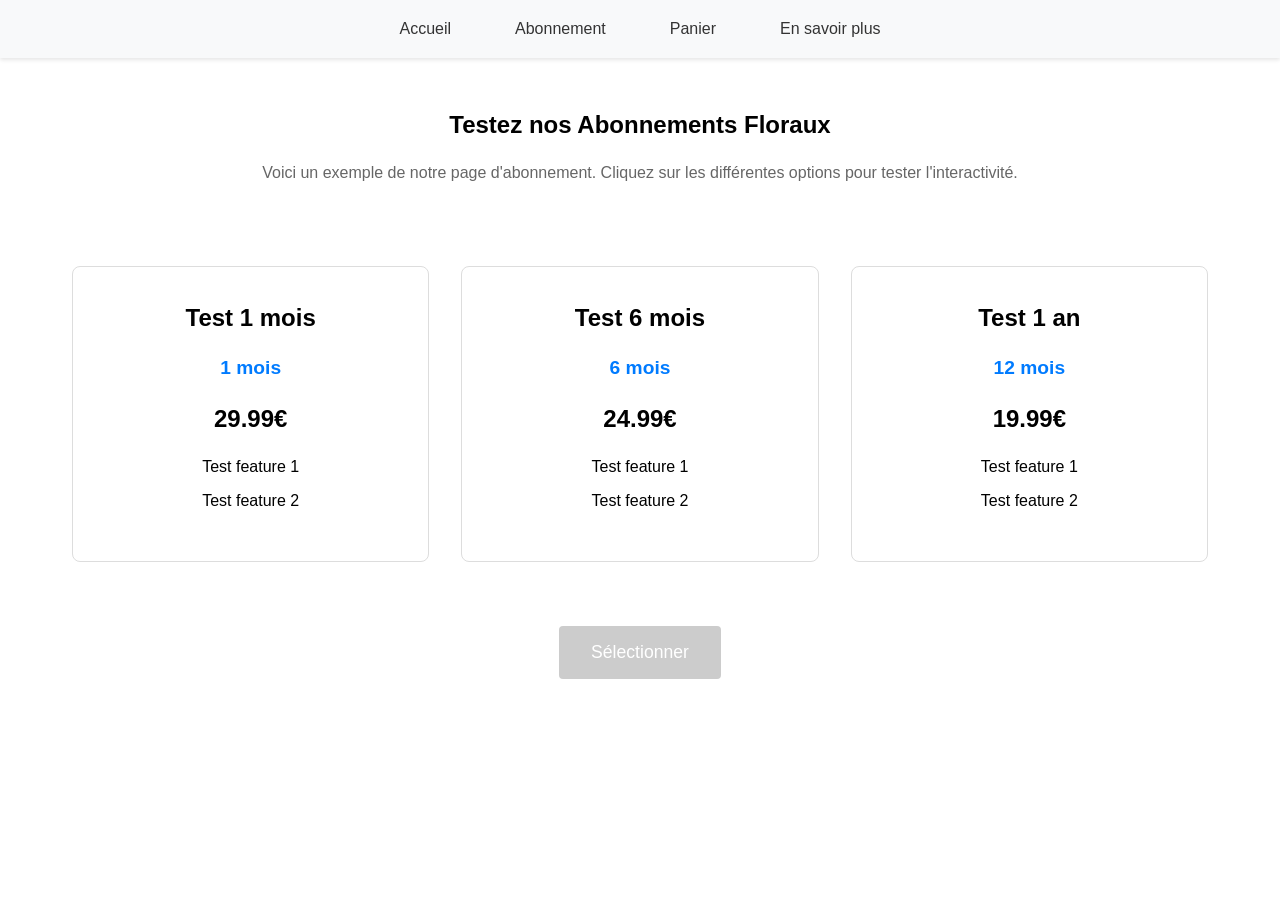
<file: interface_sub/index.html>
<!DOCTYPE html>
<html lang="fr">
<head>
    <meta charset="UTF-8">
    <meta name="viewport" content="width=device-width, initial-scale=1.0">
    <title>Test Abonnement Floral</title>
    <link rel="stylesheet" href="styles.css">
</head>
<body>
    <!-- Test de la navbar -->
    <nav class="navbar">
        <ul>
            <li><a href="#" class="nav-link">Accueil</a></li>
            <li><a href="#" class="nav-link">Abonnement</a></li>
            <li><a href="#" class="nav-link">Panier</a></li>
            <li><a href="#" class="nav-link">En savoir plus</a></li>
        </ul>
    </nav>

    <main>
        <!-- Test du texte de présentation -->
        <section class="hero">
            <h1>Testez nos Abonnements Floraux</h1>
            <p class="intro-text">
                Voici un exemple de notre page d'abonnement.
                Cliquez sur les différentes options pour tester l'interactivité.
            </p>
        </section>

        <!-- Test des cartes d'abonnement -->
        <section class="subscription-options">
            <div class="subscription-card" data-plan="monthly">
                <h2>Test 1 mois</h2>
                <p class="duration">1 mois</p>
                <p class="price">29.99€</p>
                <ul class="features">
                    <li>Test feature 1</li>
                    <li>Test feature 2</li>
                </ul>
            </div>

            <div class="subscription-card" data-plan="semester">
                <h2>Test 6 mois</h2>
                <p class="duration">6 mois</p>
                <p class="price">24.99€</p>
                <ul class="features">
                    <li>Test feature 1</li>
                    <li>Test feature 2</li>
                </ul>
            </div>

            <div class="subscription-card" data-plan="yearly">
                <h2>Test 1 an</h2>
                <p class="duration">12 mois</p>
                <p class="price">19.99€</p>
                <ul class="features">
                    <li>Test feature 1</li>
                    <li>Test feature 2</li>
                </ul>
            </div>
        </section>

        <!-- Test du bouton de sélection -->
        <button id="select-plan" class="select-button" disabled>Sélectionner</button>
    </main>

    <script>
        // Test de l'interactivité
        const cards = document.querySelectorAll('.subscription-card');
        const selectButton = document.getElementById('select-plan');

        cards.forEach(card => {
            card.addEventListener('click', () => {
                // Retire la sélection de toutes les cartes
                cards.forEach(c => c.classList.remove('selected'));
                // Ajoute la sélection à la carte cliquée
                card.classList.add('selected');
                // Active le bouton
                selectButton.disabled = false;
            });
        });

        // Test du bouton
        selectButton.addEventListener('click', () => {
            alert('Test: Abonnement sélectionné !');
        });
    </script>
</body>
</html>
</file>
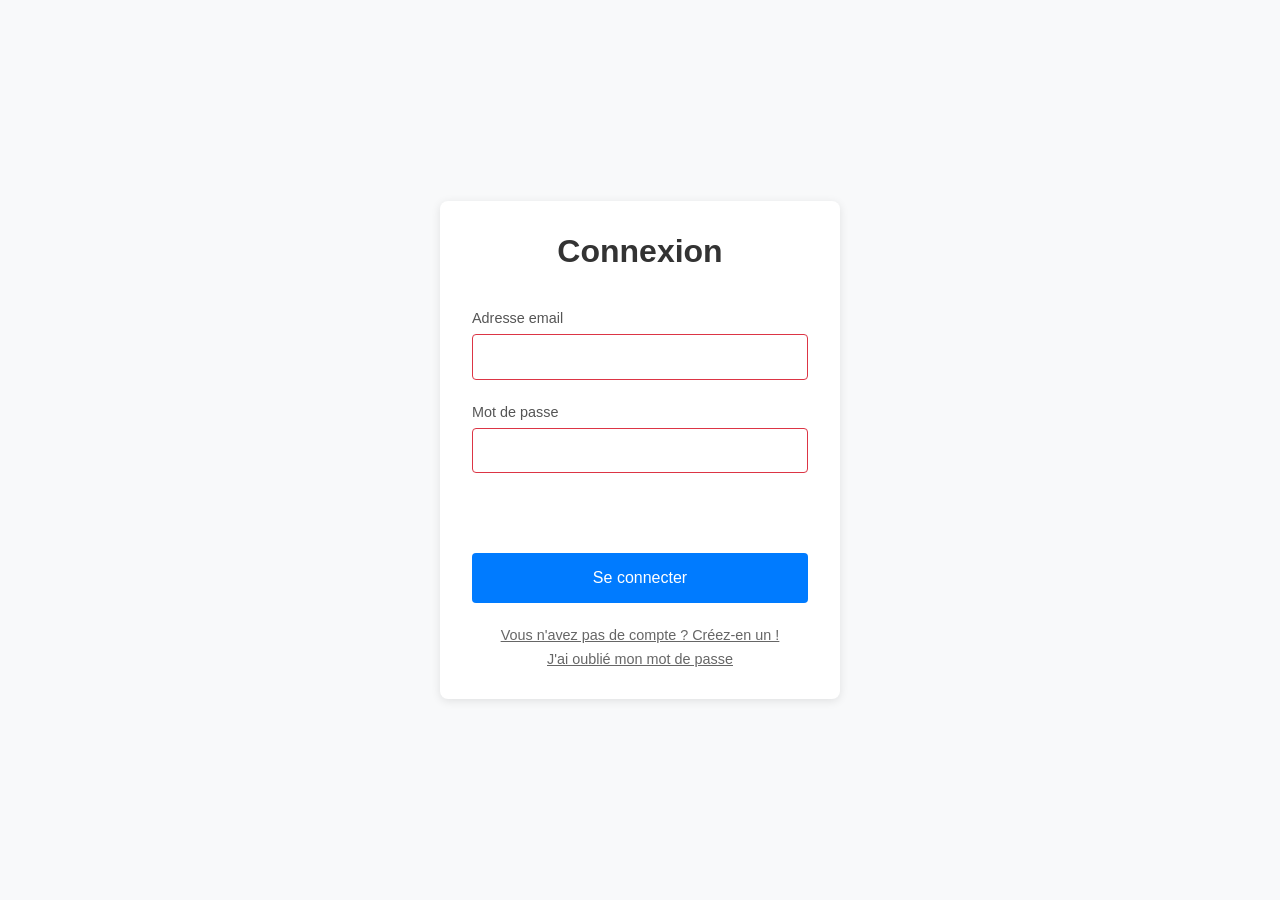
<file: interface_user_account/index.html>
<!DOCTYPE html>
<html lang="fr">
<head>
    <meta charset="UTF-8">
    <meta name="viewport" content="width=device-width, initial-scale=1.0">
    <title>Connexion</title>
    <link rel="stylesheet" href="styles.css">
    <script src="https://www.google.com/recaptcha/api.js" async defer></script>
</head>
<body>
    <div class="login-container">
        <form class="login-form">
            <h1>Connexion</h1>
            
            <div class="form-group">
                <label for="email">Adresse email</label>
                <input type="email" id="email" required>
            </div>

            <div class="form-group">
                <label for="password">Mot de passe</label>
                <input type="password" id="password" required>
            </div>

            <!-- Remplacer l'ancien captcha par reCAPTCHA -->
            <div class="form-group">
                <div class="g-recaptcha" data-sitekey="YOUR_SITE_KEY"></div>
            </div>

            <button type="submit" class="login-button">Se connecter</button>

            <div class="help-links">
                <a href="register.html" class="text-muted">Vous n'avez pas de compte ? Créez-en un !</a>
                <a href="forgot-password.html" class="text-muted">J'ai oublié mon mot de passe</a>
            </div>
        </form>
    </div>
</body>
</html>
</file>
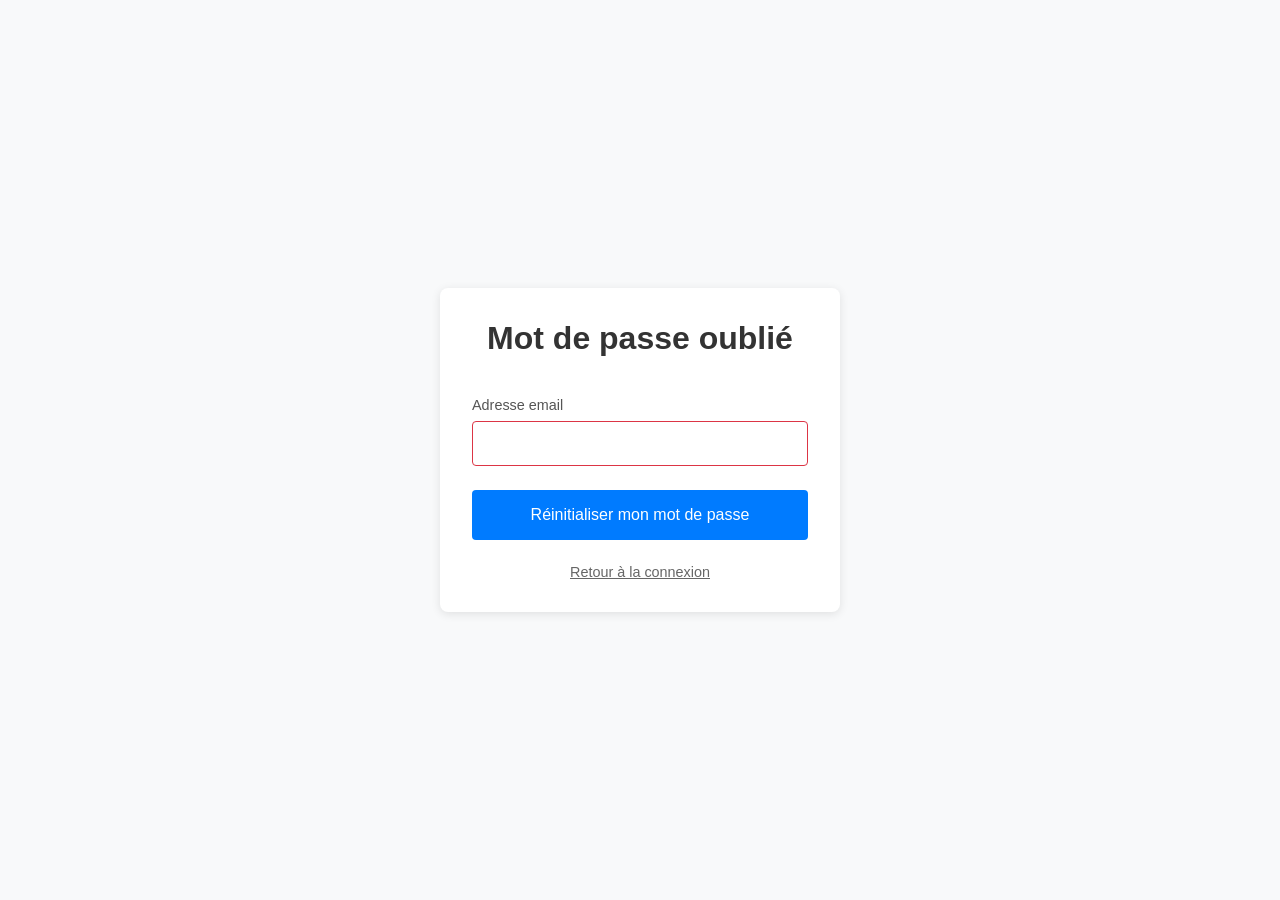
<file: interface_user_account/forgot-password.html>
<!DOCTYPE html>
<html lang="fr">
<head>
    <meta charset="UTF-8">
    <meta name="viewport" content="width=device-width, initial-scale=1.0">
    <title>Mot de passe oublié</title>
    <link rel="stylesheet" href="styles.css">
</head>
<body>
    <div class="login-container">
        <form class="login-form">
            <h1>Mot de passe oublié</h1>
            
            <div class="form-group">
                <label for="email">Adresse email</label>
                <input type="email" id="email" required>
            </div>

            <button type="submit" class="login-button">Réinitialiser mon mot de passe</button>

            <div class="help-links">
                <a href="index.html" class="text-muted">Retour à la connexion</a>
            </div>
        </form>
    </div>
</body>
</html>
</file>
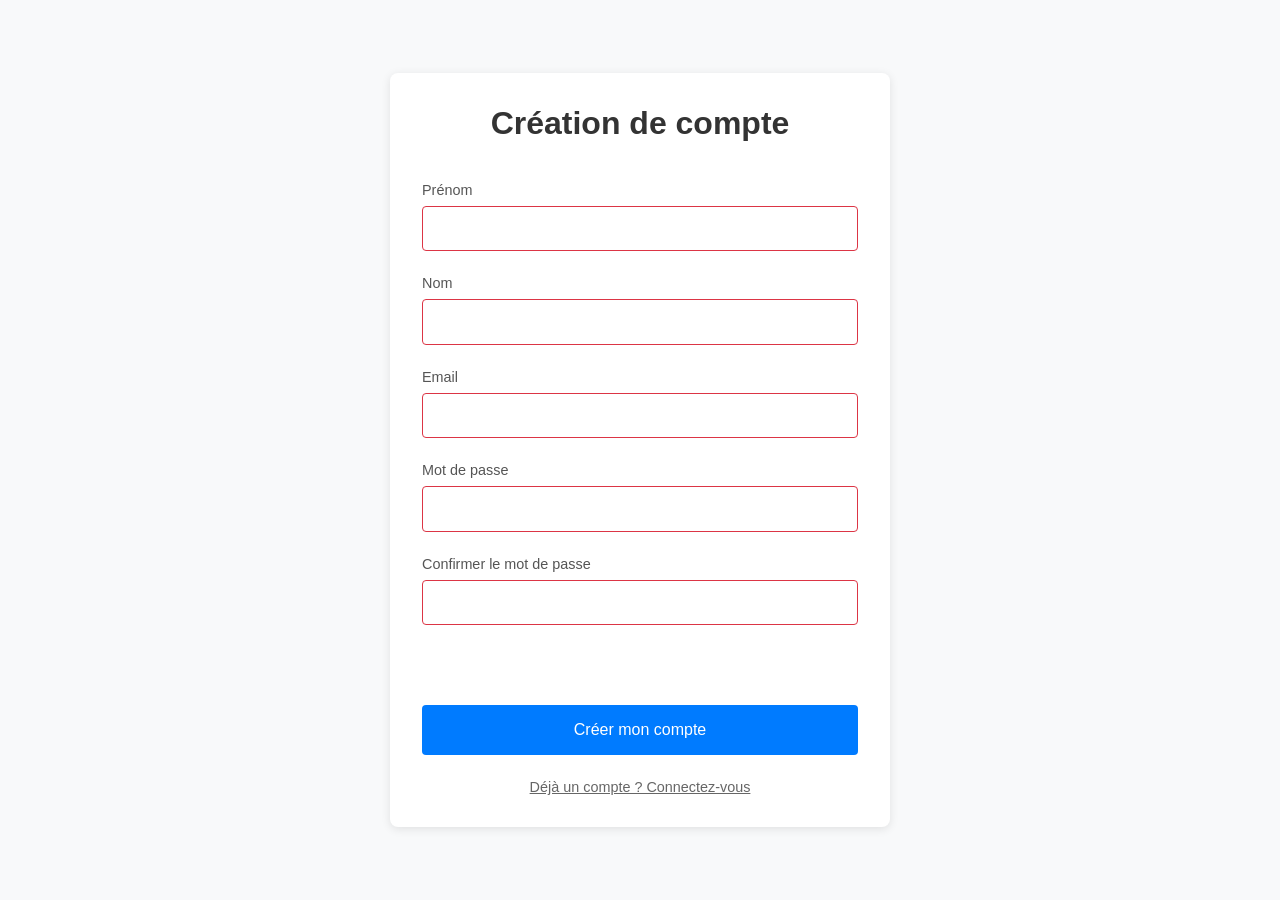
<file: interface_user_account/register.html>
<!DOCTYPE html>
<html lang="fr">
<head>
    <meta charset="UTF-8">
    <meta name="viewport" content="width=device-width, initial-scale=1.0">
    <title>Création de compte</title>
    <link rel="stylesheet" href="styles.css">
    <script src="https://www.google.com/recaptcha/api.js" async defer></script>
</head>
<body>
    <div class="login-container register-container">
        <form class="login-form" action="verify-code.html">
            <h1>Création de compte</h1>
            
            <div class="form-group">
                <label for="firstname">Prénom</label>
                <input type="text" id="firstname" required>
            </div>

            <div class="form-group">
                <label for="lastname">Nom</label>
                <input type="text" id="lastname" required>
            </div>

            <div class="form-group">
                <label for="email">Email</label>
                <input type="email" id="email" required>
            </div>

            <div class="form-group">
                <label for="password">Mot de passe</label>
                <input type="password" id="password" required>
            </div>

            <div class="form-group">
                <label for="confirm-password">Confirmer le mot de passe</label>
                <input type="password" id="confirm-password" required>
            </div>

            <div class="form-group">
                <div class="g-recaptcha" data-sitekey="YOUR_SITE_KEY"></div>
            </div>

            <button type="submit" class="login-button">Créer mon compte</button>

            <div class="help-links">
                <a href="index.html" class="text-muted">Déjà un compte ? Connectez-vous</a>
            </div>
        </form>
    </div>
</body>
</html>
</file>
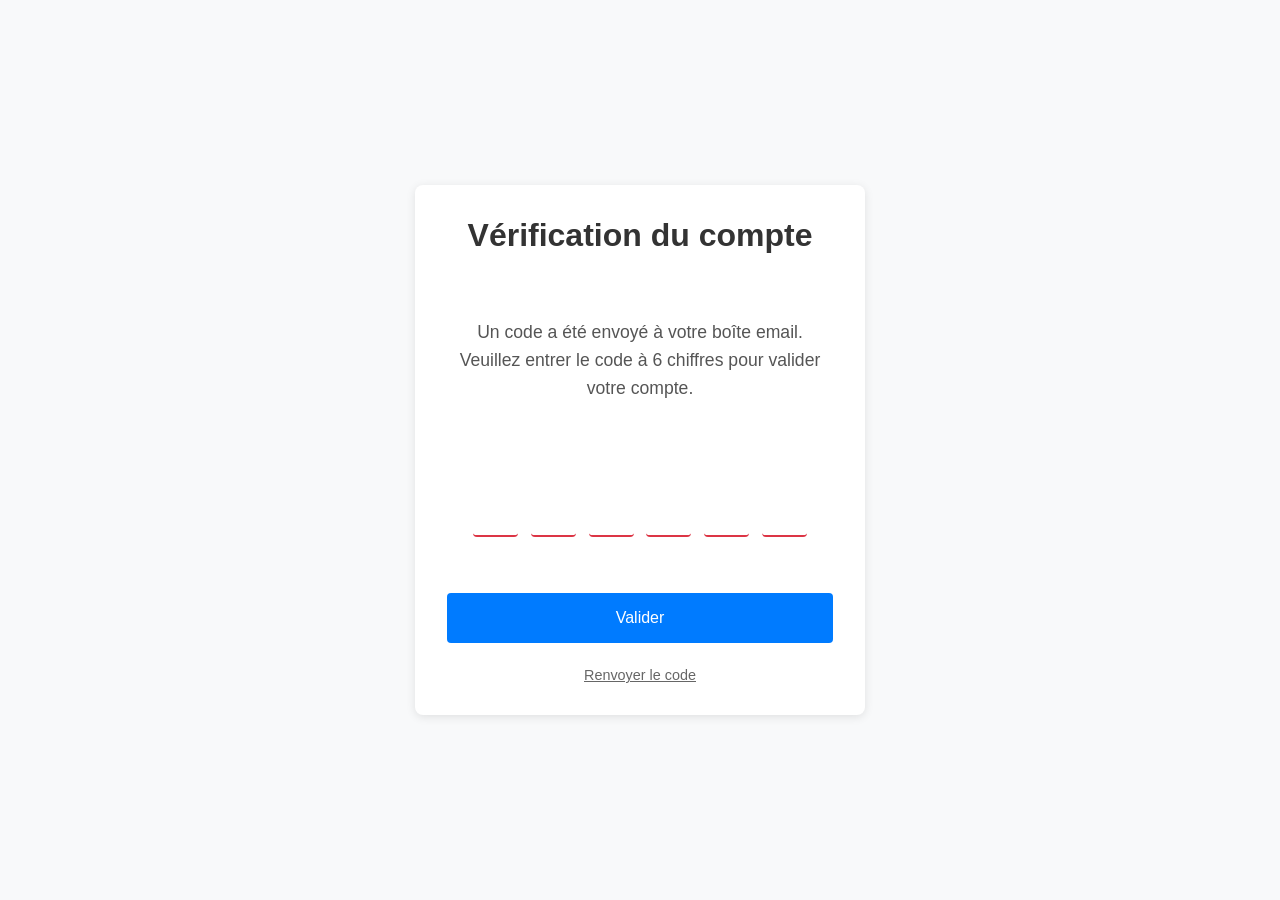
<file: interface_user_account/verify-code.html>
<!DOCTYPE html>
<html lang="fr">
<head>
    <meta charset="UTF-8">
    <meta name="viewport" content="width=device-width, initial-scale=1.0">
    <title>Vérification du compte</title>
    <link rel="stylesheet" href="styles.css">
</head>
<body>
    <div class="login-container verify-container">
        <form class="login-form">
            <h1>Vérification du compte</h1>
            
            <p class="verify-text">Un code a été envoyé à votre boîte email.<br>
            Veuillez entrer le code à 6 chiffres pour valider votre compte.</p>

            <div class="code-input-container">
                <input type="text" maxlength="1" class="code-input" pattern="[0-9]" required>
                <input type="text" maxlength="1" class="code-input" pattern="[0-9]" required>
                <input type="text" maxlength="1" class="code-input" pattern="[0-9]" required>
                <input type="text" maxlength="1" class="code-input" pattern="[0-9]" required>
                <input type="text" maxlength="1" class="code-input" pattern="[0-9]" required>
                <input type="text" maxlength="1" class="code-input" pattern="[0-9]" required>
            </div>

            <button type="submit" class="login-button">Valider</button>

            <div class="help-links">
                <a href="#" class="text-muted">Renvoyer le code</a>
            </div>
        </form>
    </div>
</body>
</html>
</file>
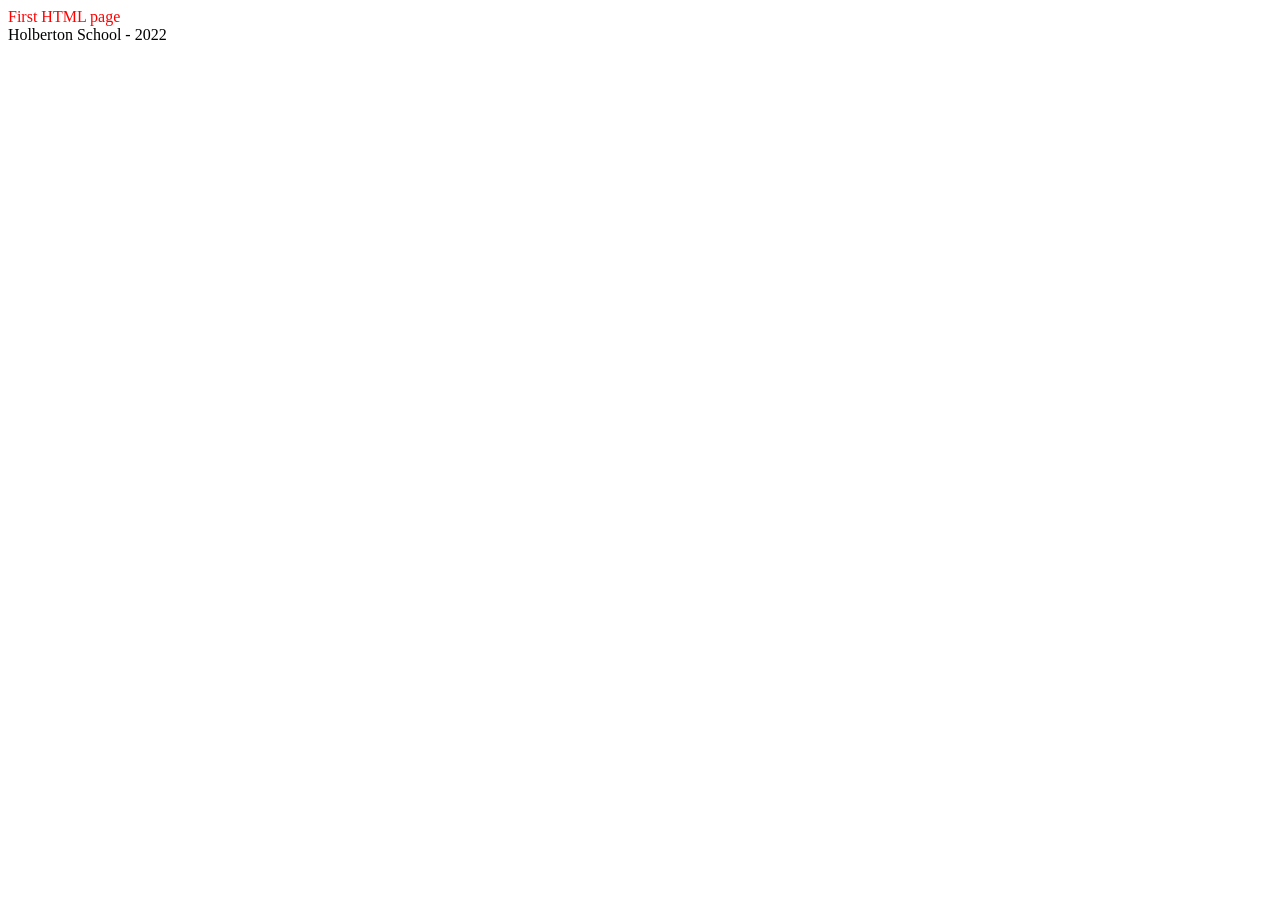
<file: javascript-dom_manipulation/0-main.html>
<!DOCTYPE html>
<html lang="en">
  <head>
    <title>Holberton School</title>
  </head>
  <body>
    <header> 
      First HTML page
    </header>
    <footer>
      Holberton School - 2022
    </footer>
    <script type="text/javascript" src="0-script.js"></script>
  </body>
</html>
</file>
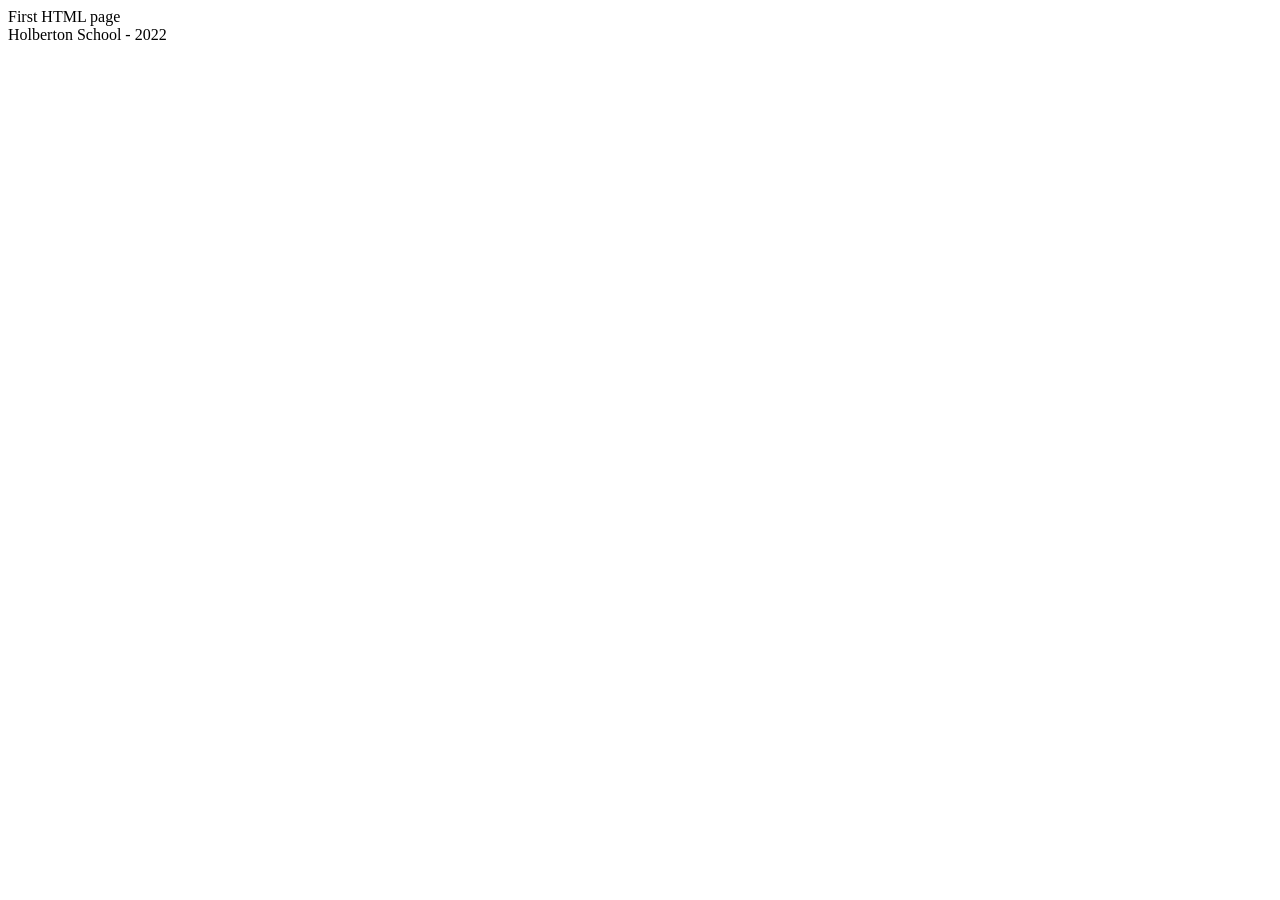
<file: javascript-dom_manipulation/1-main.html>
<!DOCTYPE html>
<html lang="en">
  <head>
    <title>Holberton School</title>
  </head>
  <body>
    <header> 
      First HTML page
    </header>
    <footer>
      Holberton School - 2022
    </footer>
    <script type="text/javascript" src="1-script.js"></script>
  </body>
</html>
</file>
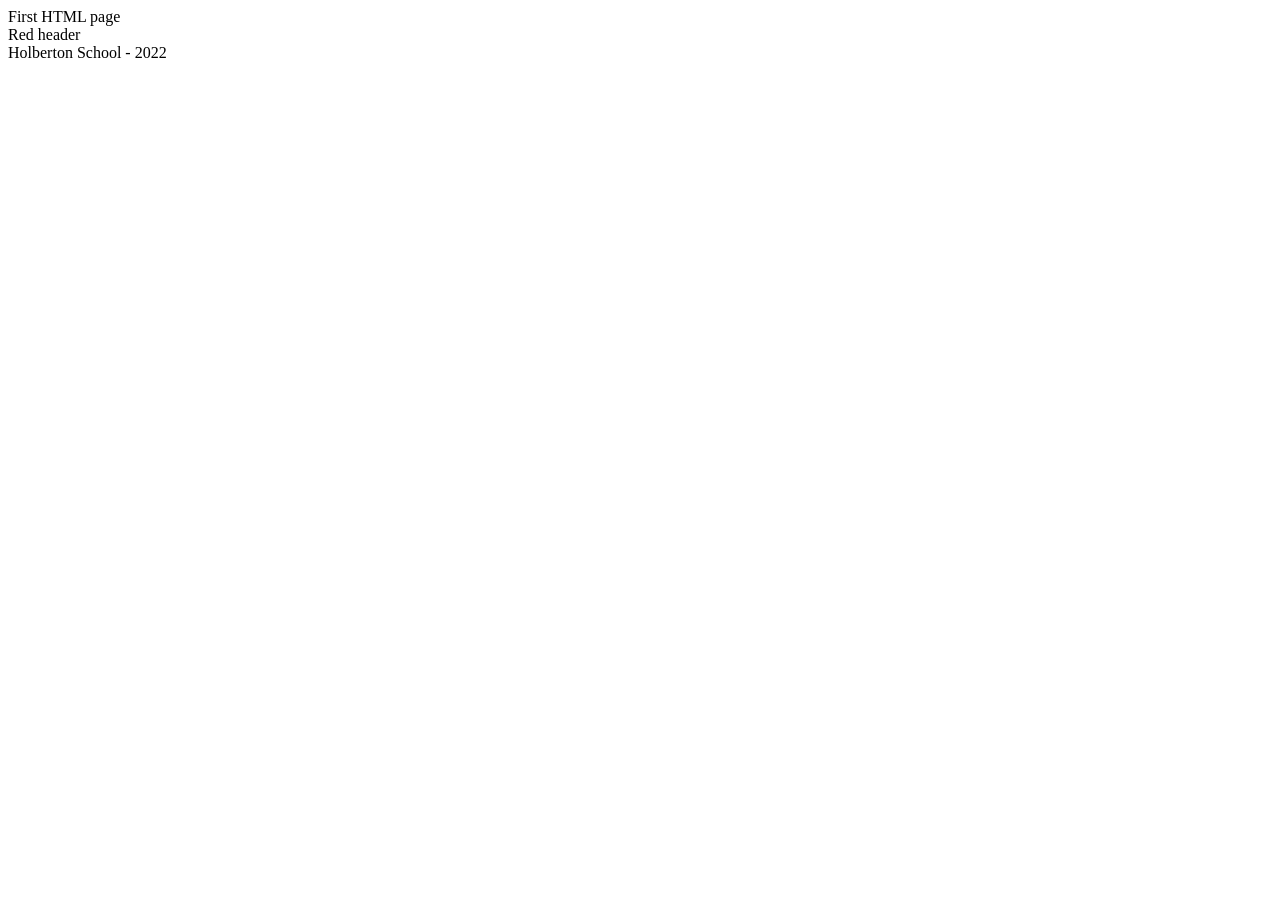
<file: javascript-dom_manipulation/2-main.html>
<!DOCTYPE html>
<html lang="en">
  <head>
    <title>Holberton School</title>
    <style>
      .red {
        color: #FF0000;
      }
    </style>
  </head>
  <body>
    <header> 
      First HTML page
    </header>
    <div id="red_header">Red header</div>
    <footer>
      Holberton School - 2022
    </footer>
    <script type="text/javascript" src="2-script.js"></script>
  </body>
</html>
</file>
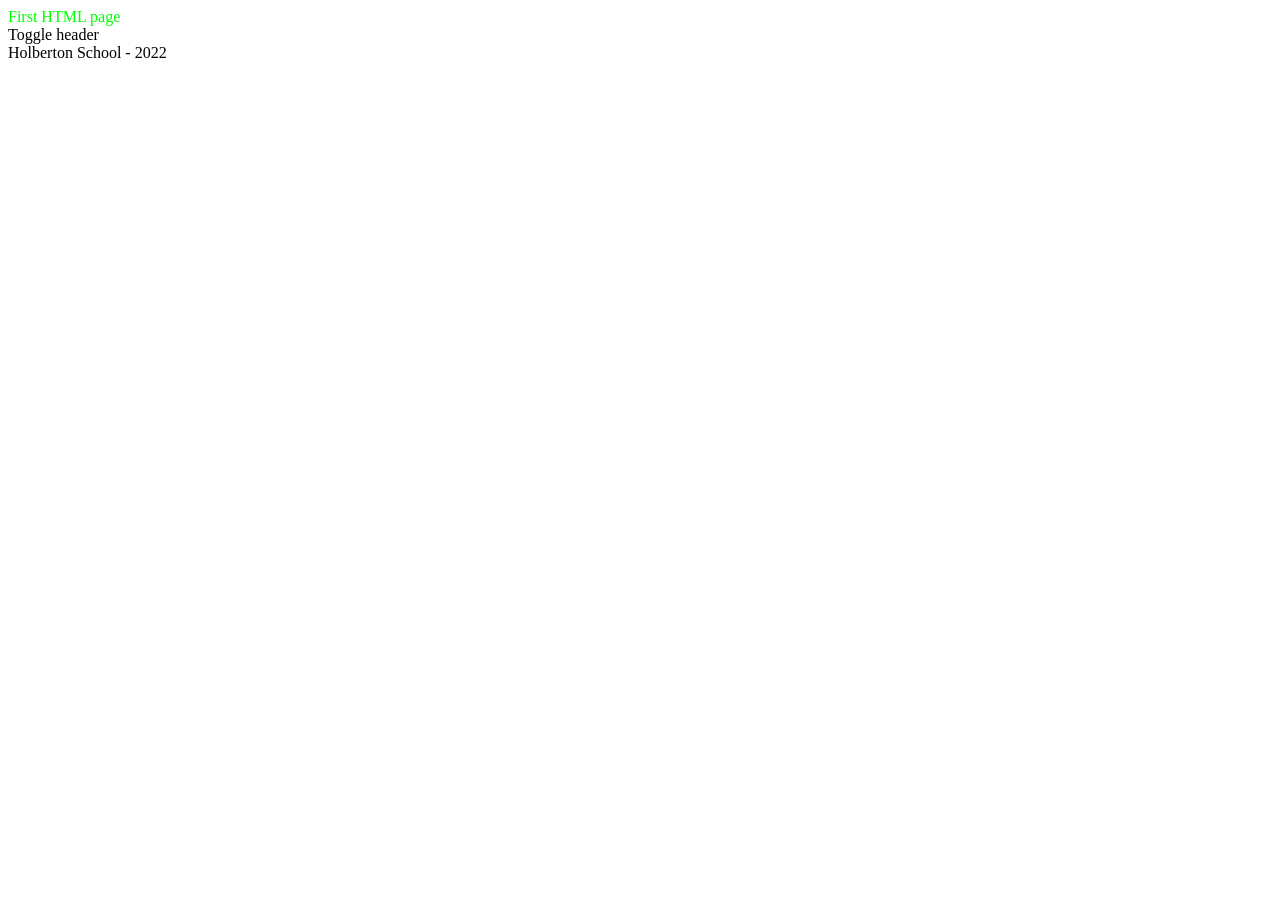
<file: javascript-dom_manipulation/3-main.html>
<!DOCTYPE html>
<html lang="en">
  <head>
    <title>Holberton School</title>
    <style>
      .red {
        color: #FF0000;
      }
      .green {
        color: #00FF00;
      }
    </style>
  </head>
  <body>
    <header class="green"> 
      First HTML page
    </header>
    <div id="toggle_header">Toggle header</div>
    <footer>
      Holberton School - 2022
    </footer>
    <script type="text/javascript" src="3-script.js"></script>
  </body>
</html>
</file>
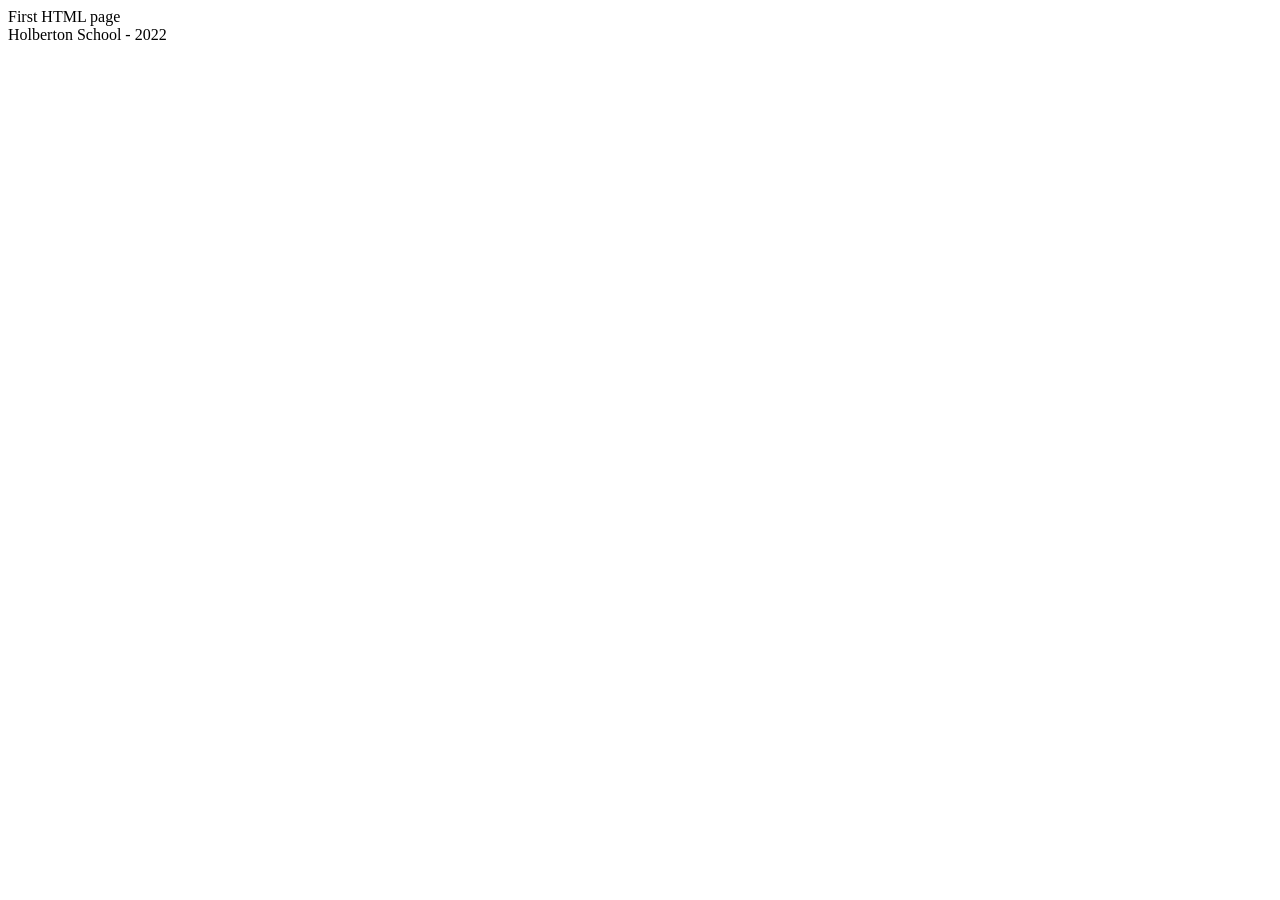
<file: javascript-dom_manipulation/4-main.html>
<!DOCTYPE html>
<html lang="en">
  <head>
    <title>Holberton School</title>
  </head>
  <body>
    <header> 
      First HTML page
    </header>
    <footer>
      Holberton School - 2022
    </footer>
    <script type="text/javascript" src="4-script.js"></script>
  </body>
</html>
</file>
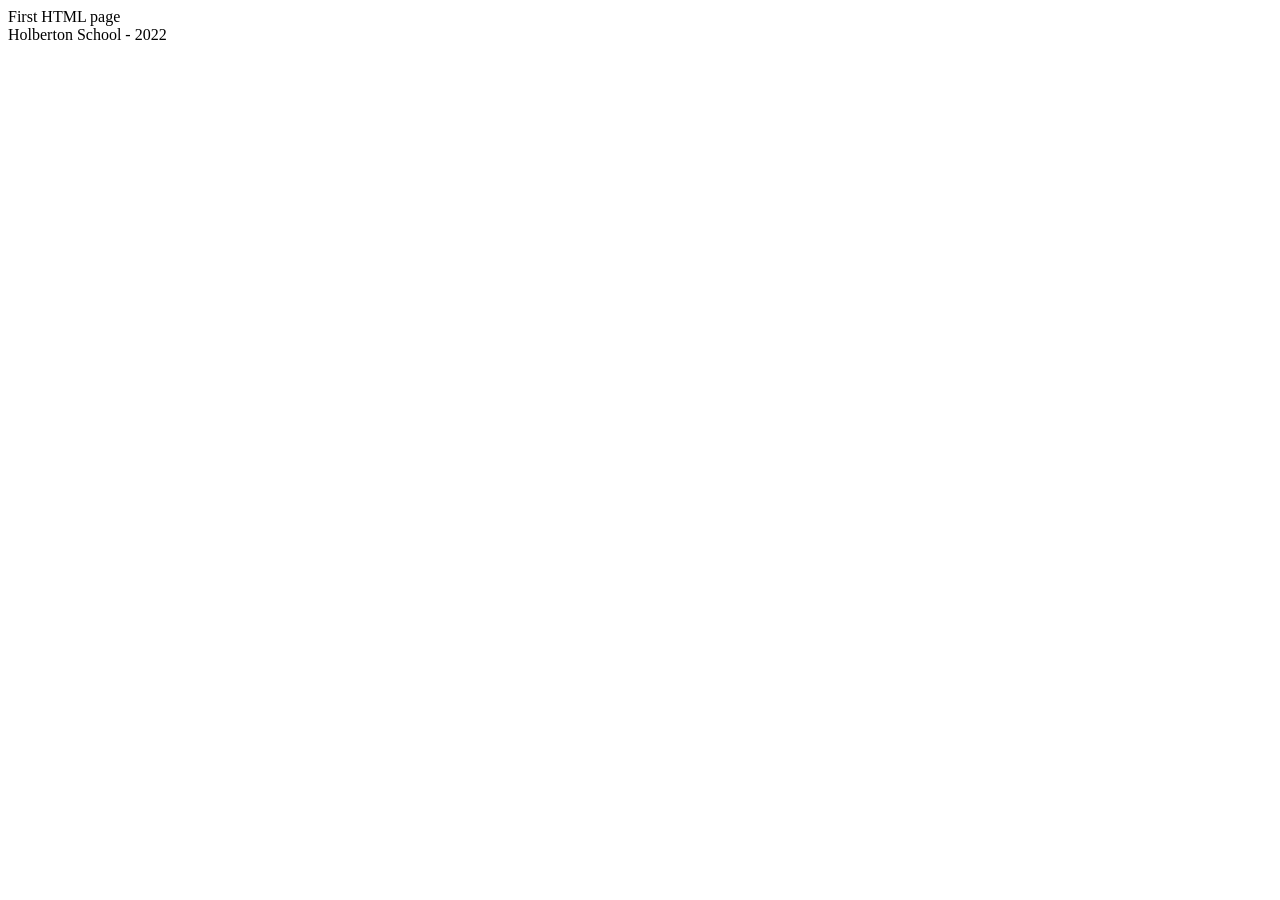
<file: javascript-dom_manipulation/5-main.html>
<!DOCTYPE html>
<html lang="en">
  <head>
    <title>Holberton School</title>
  </head>
  <body>
    <header> 
      First HTML page
    </header>
    <footer>
      Holberton School - 2022
    </footer>
    <script type="text/javascript" src="5-script.js"></script>
  </body>
</html>
</file>
<file: interface_sub/styles.css>
/* Styles pour interface 1 */

* {
    margin: 0;
    padding: 0;
    box-sizing: border-box;
}

body {
    font-family: Arial, sans-serif;
    line-height: 1.6;
}

.navbar {
    background-color: #f8f9fa;
    padding: 1rem 0;
    box-shadow: 0 2px 4px rgba(0,0,0,0.1);
}

.navbar ul {
    display: flex;
    justify-content: center;
    list-style: none;
    gap: 2rem;
}

.nav-link {
    text-decoration: none;
    color: #333;
    font-weight: 500;
    padding: 0.5rem 1rem;
    border-radius: 4px;
}

.nav-link:hover {
    background-color: #e9ecef;
}

.hero {
    text-align: center;
    padding: 3rem 1rem;
    max-width: 800px;
    margin: 0 auto;
}

.intro-text {
    color: #666;
    margin-top: 1rem;
}

.subscription-options {
    display: grid;
    grid-template-columns: repeat(3, 1fr);
    gap: 2rem;
    padding: 2rem;
    max-width: 1200px;
    margin: 0 auto;
}

.subscription-card {
    border: 1px solid #ddd;
    border-radius: 8px;
    padding: 2rem;
    text-align: center;
    cursor: pointer;
    transition: all 0.3s ease;
}

.subscription-card:hover {
    transform: translateY(-5px);
    box-shadow: 0 4px 8px rgba(0,0,0,0.1);
}

.subscription-card.selected {
    border: 2px solid #007bff;
    background-color: #f8f9fa;
}

.features {
    list-style: none;
    margin: 1rem 0;
}

.features li {
    margin: 0.5rem 0;
}

.select-button {
    display: block;
    margin: 2rem auto;
    padding: 1rem 2rem;
    background-color: #007bff;
    color: white;
    border: none;
    border-radius: 4px;
    cursor: pointer;
    font-size: 1.1rem;
}

.select-button:disabled {
    background-color: #ccc;
    cursor: not-allowed;
}

.duration {
    font-size: 1.2rem;
    font-weight: bold;
    color: #007bff;
    margin: 1rem 0;
}

.price {
    font-size: 1.5rem;
    font-weight: bold;
    margin: 1rem 0;
}
</file>
<file: interface_user_account/styles.css>
/* Styles pour interface 2 */

* {
    margin: 0;
    padding: 0;
    box-sizing: border-box;
}

body {
    font-family: Arial, sans-serif;
    background-color: #f8f9fa;
    height: 100vh;
    display: flex;
    align-items: center;
    justify-content: center;
}

.login-container {
    background-color: white;
    padding: 2rem;
    border-radius: 8px;
    box-shadow: 0 2px 10px rgba(0,0,0,0.1);
    width: 100%;
    max-width: 400px;
}

.login-form {
    display: flex;
    flex-direction: column;
    gap: 1.5rem;
}

.login-form h1 {
    text-align: center;
    color: #333;
    margin-bottom: 1rem;
}

.form-group {
    display: flex;
    flex-direction: column;
    gap: 0.5rem;
}

label {
    color: #555;
    font-size: 0.9rem;
}

input {
    padding: 0.8rem;
    border: 1px solid #ddd;
    border-radius: 4px;
    font-size: 1rem;
}

input:focus {
    outline: none;
    border-color: #007bff;
}

/* Styles pour la page d'inscription */
.register-container {
    max-width: 500px;
}

/* Style pour le reCAPTCHA */
.g-recaptcha {
    margin: 1rem 0;
    display: flex;
    justify-content: center;
}

/* Validation des mots de passe */
input:invalid {
    border-color: #dc3545;
}

input:valid {
    border-color: #28a745;
}

.captcha {
    margin-top: 0.5rem;
}

.captcha-image {
    background-color: #f5f5f5;
    height: 60px;
    display: flex;
    align-items: center;
    justify-content: center;
    border: 1px solid #ddd;
    border-radius: 4px;
    margin-top: 0.5rem;
}

.login-button {
    background-color: #007bff;
    color: white;
    padding: 1rem;
    border: none;
    border-radius: 4px;
    cursor: pointer;
    font-size: 1rem;
    transition: background-color 0.3s;
}

.login-button:hover {
    background-color: #0056b3;
}

.help-links {
    display: flex;
    flex-direction: column;
    gap: 0.5rem;
    text-align: center;
}

.text-muted {
    color: #666;
    text-decoration: underline;
    font-size: 0.9rem;
}

.text-muted:hover {
    color: #007bff;
}

/* Styles pour la page de vérification */
.verify-container {
    max-width: 450px;
}

.verify-text {
    text-align: center;
    color: #555;
    margin: 1.5rem 0;
    font-size: 1.1rem;
    line-height: 1.6;
}

.code-input-container {
    display: flex;
    justify-content: center;
    gap: 0.8rem;
    margin: 2rem 0;
}

.code-input {
    width: 45px;
    height: 55px;
    text-align: center;
    font-size: 1.5rem;
    border: none;
    border-bottom: 2px solid #007bff;
    outline: none;
}

.code-input:focus {
    border-bottom-width: 3px;
}
</file>
